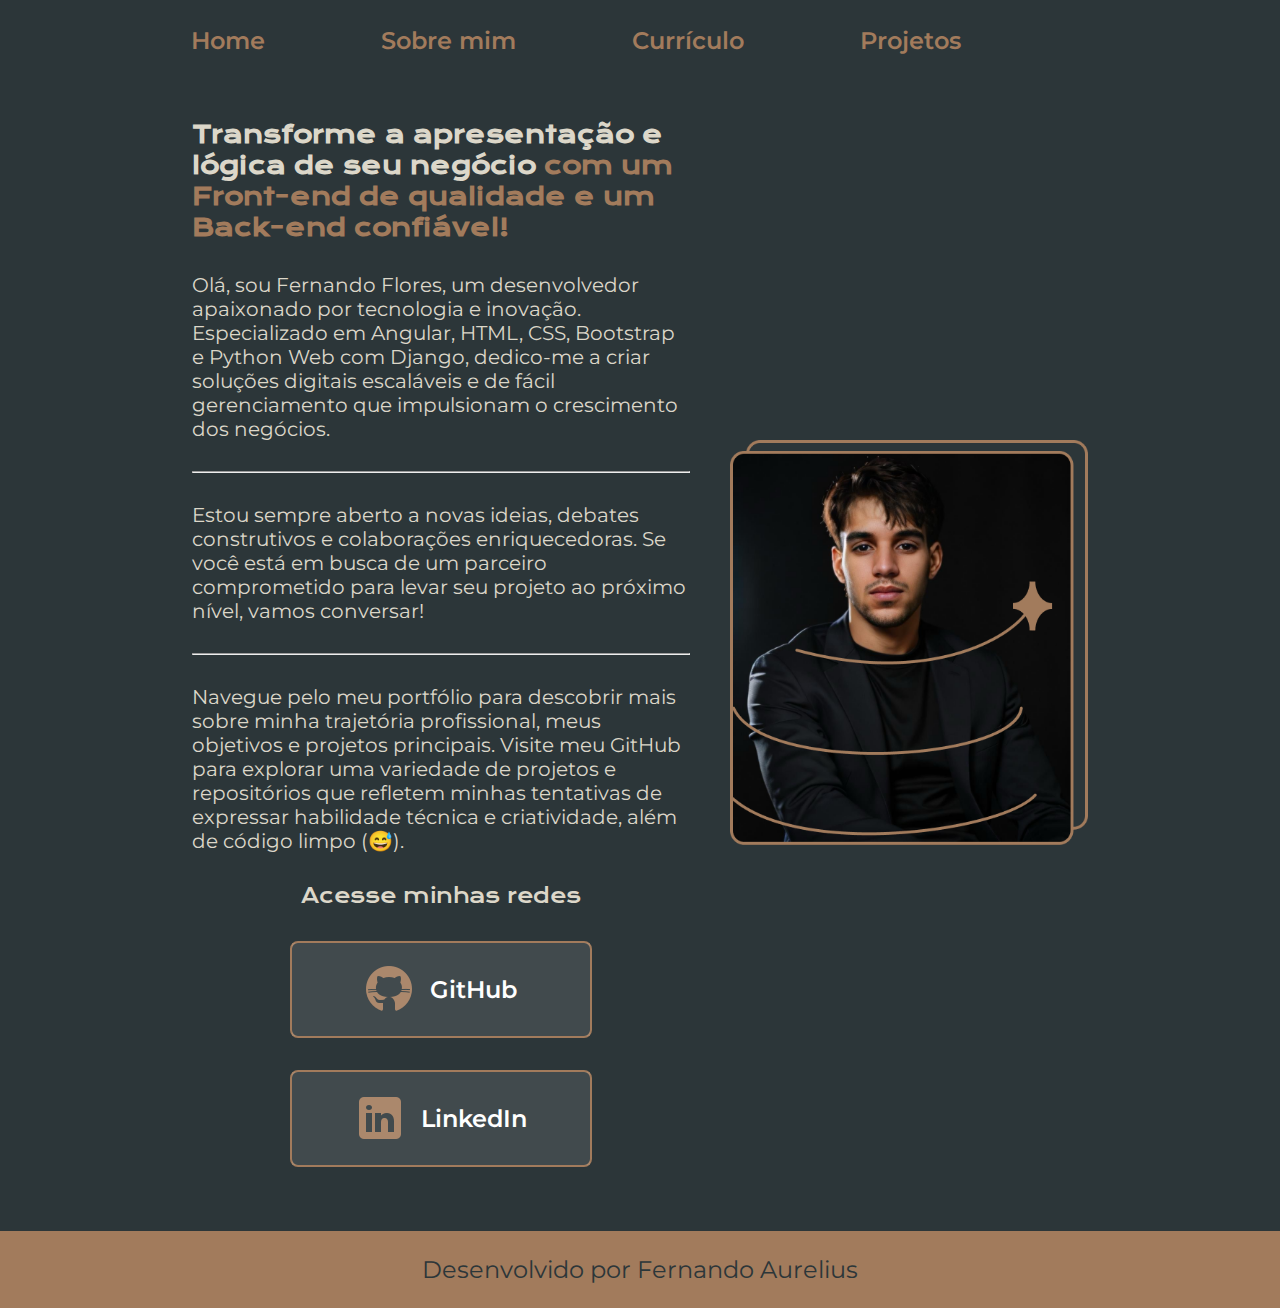
<file: index.html>
<!DOCTYPE html>
<html lang="pt-br">

<head>
    <meta charset="UTF-8">
    <!-- Meta-tag pra ajustar a visualização em dispositivos diferentes -->
    <!-- Responsividade -->
    <meta name="viewport" content="width=device-width, initial-scale=1.0">
    <title>Dev. Flores</title>
    <link rel="stylesheet" href="./styles/style.css"> <!-- CSS: Cascading Style Sheets (Folhas de Estilo em Cascata) -->
    <link rel="shortcut icon" href="./assets/logo.png" type="image/x-icon">
</head>

<body>
    <header class="cabecalho">
        <nav class="cabecalho__menu cl-effect-1">
            <a class="cabecalho__menu__link" href="./index.html">Home</a>
            <a class="cabecalho__menu__link" href="./sobre-mim.html">Sobre mim</a>
            <a class="cabecalho__menu__link" href="./curriculo.html">Currículo</a>
            <a class="cabecalho__menu__link" href="./projetos.html">Projetos</a>
        </nav>
    </header>
    <main class="principal">
        <section class="principal__conteudo">
            <h1 class="principal__conteudo__titulo"> Transforme a apresentação e lógica de seu negócio <strong
                    class="principal__conteudo__titulo-destaque">com um Front-end de qualidade e um Back-end
                    confiável!</strong>
            </h1>
            <p class="principal__conteudo__texto">
                Olá, sou Fernando Flores, um desenvolvedor apaixonado por tecnologia e inovação. Especializado em
                Angular, HTML, CSS, Bootstrap e Python Web com Django, dedico-me a criar soluções digitais escaláveis e
                de fácil gerenciamento que impulsionam o crescimento dos negócios.
            </p>
            <hr>
            <p class="principal__conteudo__texto">
                Estou sempre aberto a novas ideias,
                debates construtivos e colaborações enriquecedoras. Se você está em busca de um parceiro comprometido
                para levar seu projeto ao próximo nível, vamos conversar!
            </p>
            <hr>
            <p class="principal__conteudo__texto">
                Navegue pelo meu portfólio para descobrir mais sobre minha trajetória profissional, meus objetivos e
                projetos principais. Visite meu GitHub para explorar uma variedade de projetos e
                repositórios que refletem minhas tentativas de expressar habilidade técnica e criatividade, além de código limpo (😅). 
            </p>
            <div class="principal__conteudo__botoes">
                <h2 class="principal__conteudo__botoes__subtitulo">Acesse minhas redes</h2>
                <a class="principal__conteudo__botoes__botao btn-three" href="https://github.com/FernandoAurelius">
                    <img src="./assets/github.png" alt="Ícone do GitHub">
                    GitHub
                </a>
                <a class="principal__conteudo__botoes__botao btn-three" href="https://linkedin.com/in/devflores">
                    <img src="./assets/linkedin.png" alt="Ícone do LinkedIn">
                    LinkedIn
                </a>
            </div>
        </section>
        <img class="principal__imagem" src="./assets/foto-home.jpg" alt="Foto profissional de Fernando Flores">
    </main>
    <footer class="rodape">
        <p>Desenvolvido por Fernando Aurelius</p>
    </footer>
</body>

</html>
</file>
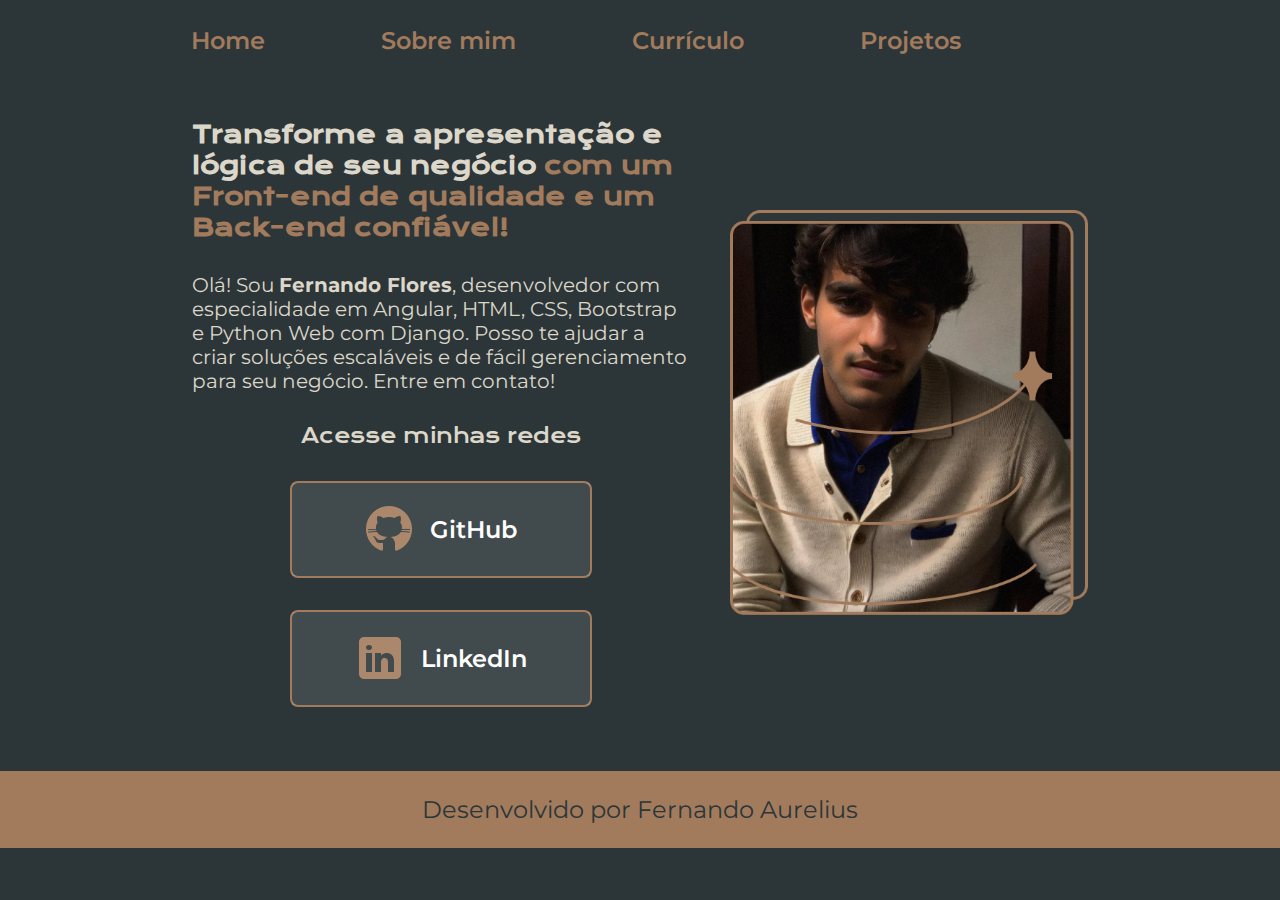
<file: html/index.html>
<!DOCTYPE html>
<html lang="pt-br">

<head>
    <meta charset="UTF-8">
    <!-- Meta-tag pra ajustar a visualização em dispositivos diferentes -->
    <!-- Responsividade -->
    <meta name="viewport" content="width=device-width, initial-scale=1.0">
    <title>Dev. Flores</title>
    <link rel="stylesheet" href="/styles/style.css"> <!-- CSS: Cascading Style Sheets (Folhas de Estilo em Cascata) -->
    <link rel="shortcut icon" href="/assets/logo.png" type="image/x-icon">
</head>

<body>
    <header class="cabecalho">
        <nav class="cabecalho__menu cl-effect-1">
            <a class="cabecalho__menu__link" href="./index.html">Home</a>
            <a class="cabecalho__menu__link" href="./sobre-mim.html">Sobre mim</a>
            <a class="cabecalho__menu__link" href="./curriculo.html">Currículo</a>
            <a class="cabecalho__menu__link" href="./projetos.html">Projetos</a>
        </nav>
    </header>
    <main class="principal">
        <section class="principal__conteudo">
            <h1 class="principal__conteudo__titulo"> Transforme a apresentação e lógica de seu negócio <strong
                    class="principal__conteudo__titulo-destaque">com um Front-end de qualidade e um Back-end confiável!</strong> </h1>
            <p class="principal__conteudo__texto">
                Olá! Sou <strong>Fernando Flores</strong>, desenvolvedor com especialidade em Angular, HTML,
                CSS, Bootstrap e Python Web com
                Django. Posso te ajudar a criar soluções escaláveis e de fácil gerenciamento para seu negócio. Entre em
                contato!
            </p>
            <div class="principal__conteudo__botoes">
                <h2 class="principal__conteudo__botoes__subtitulo">Acesse minhas redes</h2>
                <a class="principal__conteudo__botoes__botao btn-three" href="https://github.com/FernandoAurelius">
                    <img src="/assets/github.png" alt="Ícone do GitHub">
                    GitHub
                </a>
                <a class="principal__conteudo__botoes__botao btn-three" href="https://linkedin.com/in/devflores">
                    <img src="/assets/linkedin.png" alt="Ícone do LinkedIn">
                    LinkedIn
                </a>
            </div>
        </section>
        <img class="principal__imagem" src="/assets/foto-portfolio.png" alt="Foto profissional de Fernando Flores">
    </main>
    <footer class="rodape">
        <p>Desenvolvido por Fernando Aurelius</p>
    </footer>
</body>

</html>
</file>
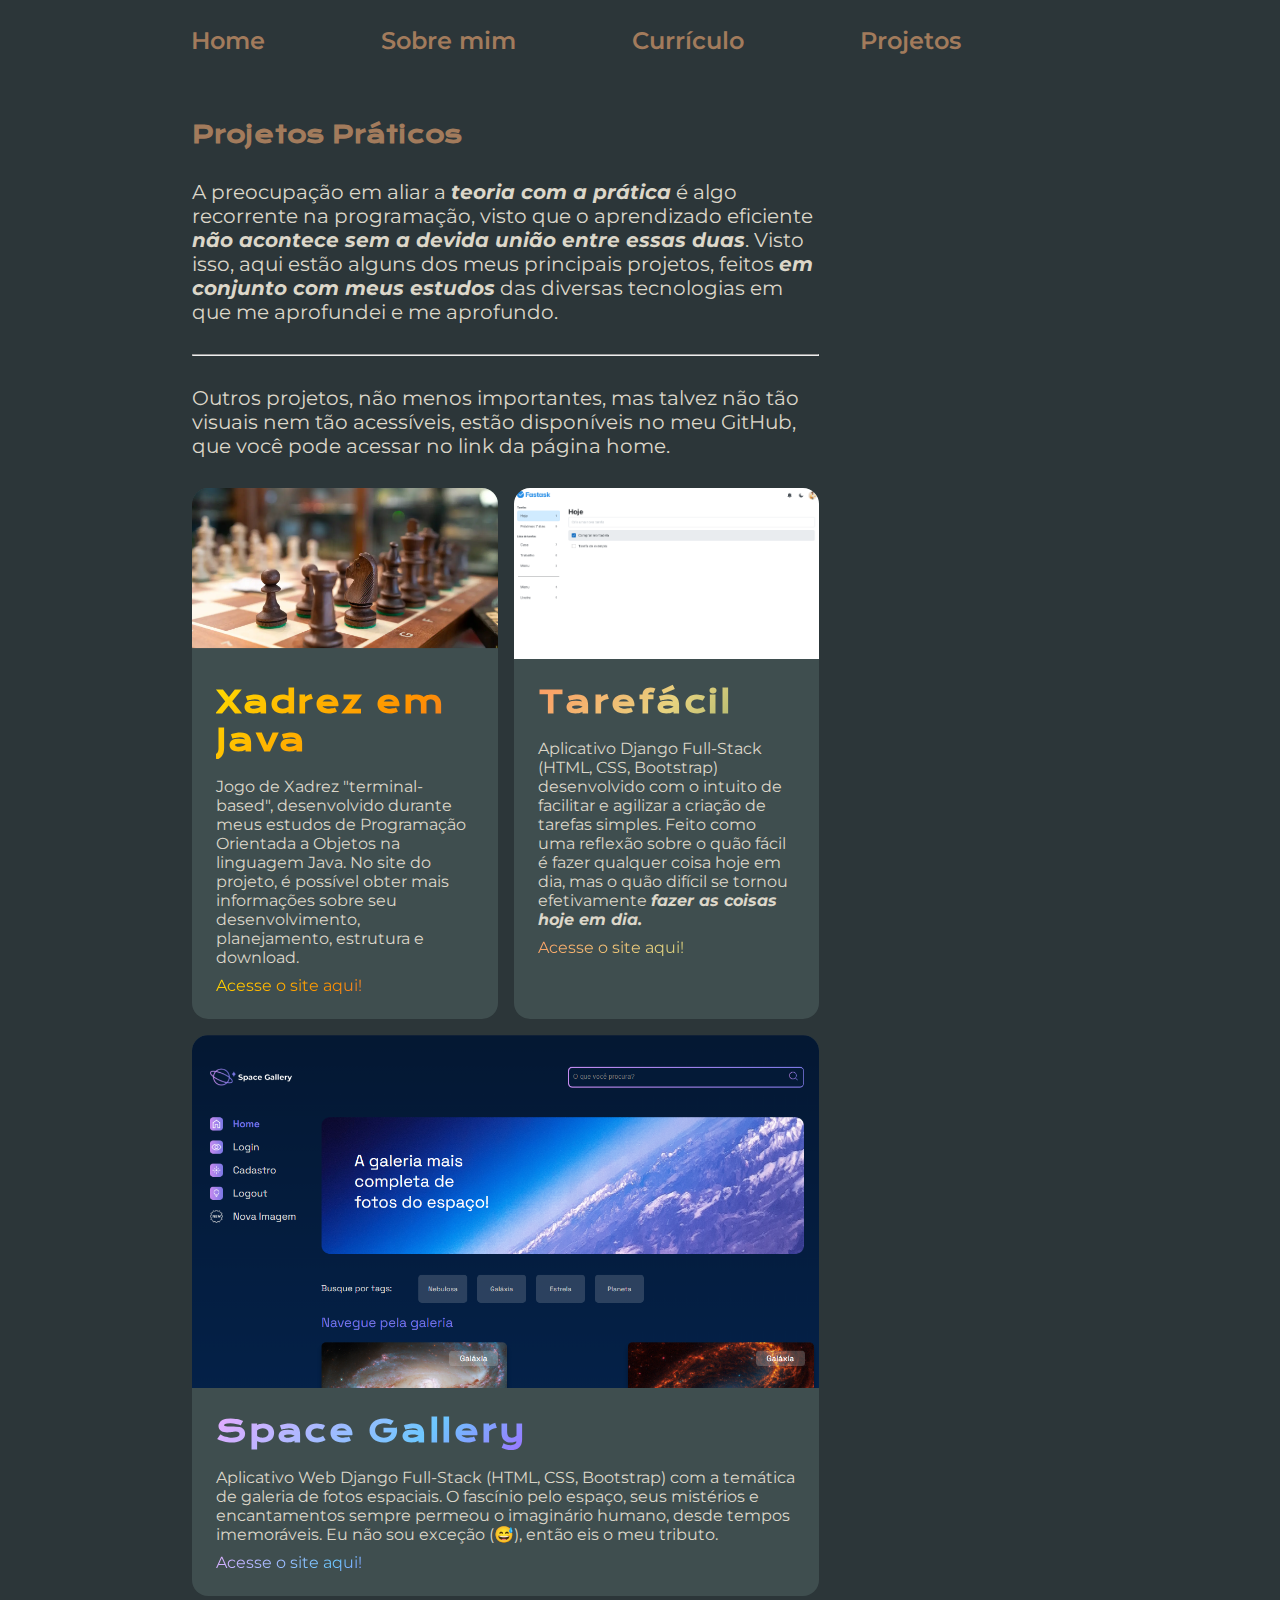
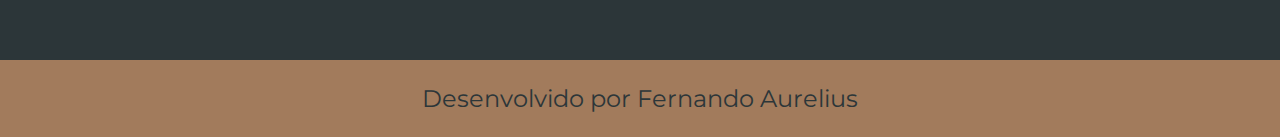
<file: projetos.html>
<!DOCTYPE html>
<html lang="pt-br">

<head>
    <meta charset="UTF-8">
    <!-- Meta-tag pra ajustar a visualização em dispositivos diferentes -->
    <!-- Responsividade -->
    <meta name="viewport" content="width=device-width, initial-scale=1.0">
    <title>Dev. Flores</title>
    <link rel="stylesheet" href="./styles/style.css"> <!-- CSS: Cascading Style Sheets (Folhas de Estilo em Cascata) -->
    <link rel="shortcut icon" href="./assets/logo.png" type="image/x-icon">
</head>

<body>
    <header class="cabecalho">
        <nav class="cabecalho__menu cl-effect-1">
            <a class="cabecalho__menu__link" href="./index.html">Home</a>
            <a class="cabecalho__menu__link" href="./sobre-mim.html">Sobre mim</a>
            <a class="cabecalho__menu__link" href="./curriculo.html">Currículo</a>
            <a class="cabecalho__menu__link" href="./projetos.html">Projetos</a>
        </nav>
    </header>
    <main class="principal">
        <section class="principal__conteudo">
            <h1 class="principal__conteudo__titulo"><strong class="principal__conteudo__titulo-destaque">Projetos
                    Práticos</strong> </h1>
            <p class="principal__conteudo__texto">
                A preocupação em aliar a <b><i>teoria com a prática</i></b> é algo recorrente na programação, visto que
                o aprendizado eficiente <b><i>não acontece
                        sem a devida união entre essas duas</i></b>. Visto isso, aqui estão alguns dos meus principais
                projetos, feitos
                <b><i>em conjunto com meus
                        estudos</i></b> das diversas tecnologias em que me aprofundei e me aprofundo.
            </p>
            <hr>
            <p class="principal__conteudo__texto">
                Outros projetos, não menos importantes, mas talvez não tão
                visuais nem tão acessíveis, estão disponíveis no meu GitHub, que você pode acessar no link da página
                home.
            </p>
            <section class="articles">
                <article>
                    <div class="article-wrapper">
                        <figure>
                            <img src="./assets/xadrezemjava.webp" alt="..." />
                        </figure>
                        <div class="article-body">
                            <h2 class="gradient-text-xadrez">Xadrez em Java</h2>
                            <p>
                                Jogo de Xadrez "terminal-based", desenvolvido durante meus estudos de Programação
                                Orientada a Objetos
                                na linguagem Java. No site do projeto, é possível obter mais informações sobre seu
                                desenvolvimento, planejamento,
                                estrutura e download.
                            </p>
                            <a href="http://xadrezemjava.com" class="read-more gradient-text-xadrez"
                                style="font-size: 1rem;">
                                Acesse o site <span class="sr-only">aqui!</span>
                                <svg xmlns="http://www.w3.org/2000/svg" class="icon" viewBox="0 0 20 20"
                                    fill="currentColor">
                                    <path fill-rule="evenodd"
                                        d="M12.293 5.293a1 1 0 011.414 0l4 4a1 1 0 010 1.414l-4 4a1 1 0 01-1.414-1.414L14.586 11H3a1 1 0 110-2h11.586l-2.293-2.293a1 1 0 010-1.414z"
                                        clip-rule="evenodd" />
                                </svg>
                            </a>
                        </div>
                    </div>
                </article>
                <article>
                    <div class="article-wrapper">
                        <figure>
                            <img src="./assets/tarefacil.png" alt="..." />
                        </figure>
                        <div class="article-body">
                            <h2 class="gradient-text-tarefacil">Tarefácil</h2>
                            <p>
                                Aplicativo Django Full-Stack (HTML, CSS, Bootstrap) desenvolvido com o intuito de
                                facilitar e agilizar a criação de tarefas simples. Feito como uma
                                reflexão sobre o quão fácil é fazer qualquer coisa hoje em dia, mas o quão difícil se
                                tornou efetivamente <b><i>
                                        fazer as coisas hoje em dia.
                                    </i></b>
                            </p>
                            <a href="https://tarefacil.fly.dev" class="read-more gradient-text-tarefacil"
                                style="font-size: 1rem;">
                                Acesse o site <span class="sr-only">aqui!</span>
                                <svg xmlns="http://www.w3.org/2000/svg" class="icon" viewBox="0 0 20 20"
                                    fill="currentColor">
                                    <path fill-rule="evenodd"
                                        d="M12.293 5.293a1 1 0 011.414 0l4 4a1 1 0 010 1.414l-4 4a1 1 0 01-1.414-1.414L14.586 11H3a1 1 0 110-2h11.586l-2.293-2.293a1 1 0 010-1.414z"
                                        clip-rule="evenodd" />
                                </svg>
                            </a>
                        </div>
                    </div>
                </article>
                <article>
                    <div class="article-wrapper">
                        <figure>
                            <img src="./assets/space-gallery.png" alt="..." />
                        </figure>
                        <div class="article-body">
                            <h2 class="gradient-text-space-gallery">Space Gallery</h2>
                            <p>
                                Aplicativo Web Django Full-Stack (HTML, CSS, Bootstrap) com a temática de galeria de
                                fotos espaciais. O fascínio pelo espaço,
                                seus mistérios e encantamentos sempre permeou o imaginário humano, desde tempos
                                imemoráveis. Eu não sou exceção (😅), então eis o meu tributo.
                            </p>
                            <a href="https://space-gallery.fly.dev" class="read-more gradient-text-space-gallery"
                                style="font-size: 1rem;">
                                Acesse o site <span class="sr-only">aqui!</span>
                                <svg xmlns="http://www.w3.org/2000/svg" class="icon" viewBox="0 0 20 20"
                                    fill="currentColor">
                                    <path fill-rule="evenodd"
                                        d="M12.293 5.293a1 1 0 011.414 0l4 4a1 1 0 010 1.414l-4 4a1 1 0 01-1.414-1.414L14.586 11H3a1 1 0 110-2h11.586l-2.293-2.293a1 1 0 010-1.414z"
                                        clip-rule="evenodd" />
                                </svg>
                            </a>
                        </div>
                    </div>
                </article>
            </section>
        </section>
    </main>
    <footer class="rodape">
        <p>Desenvolvido por Fernando Aurelius</p>
    </footer>
</body>

</html>
</file>
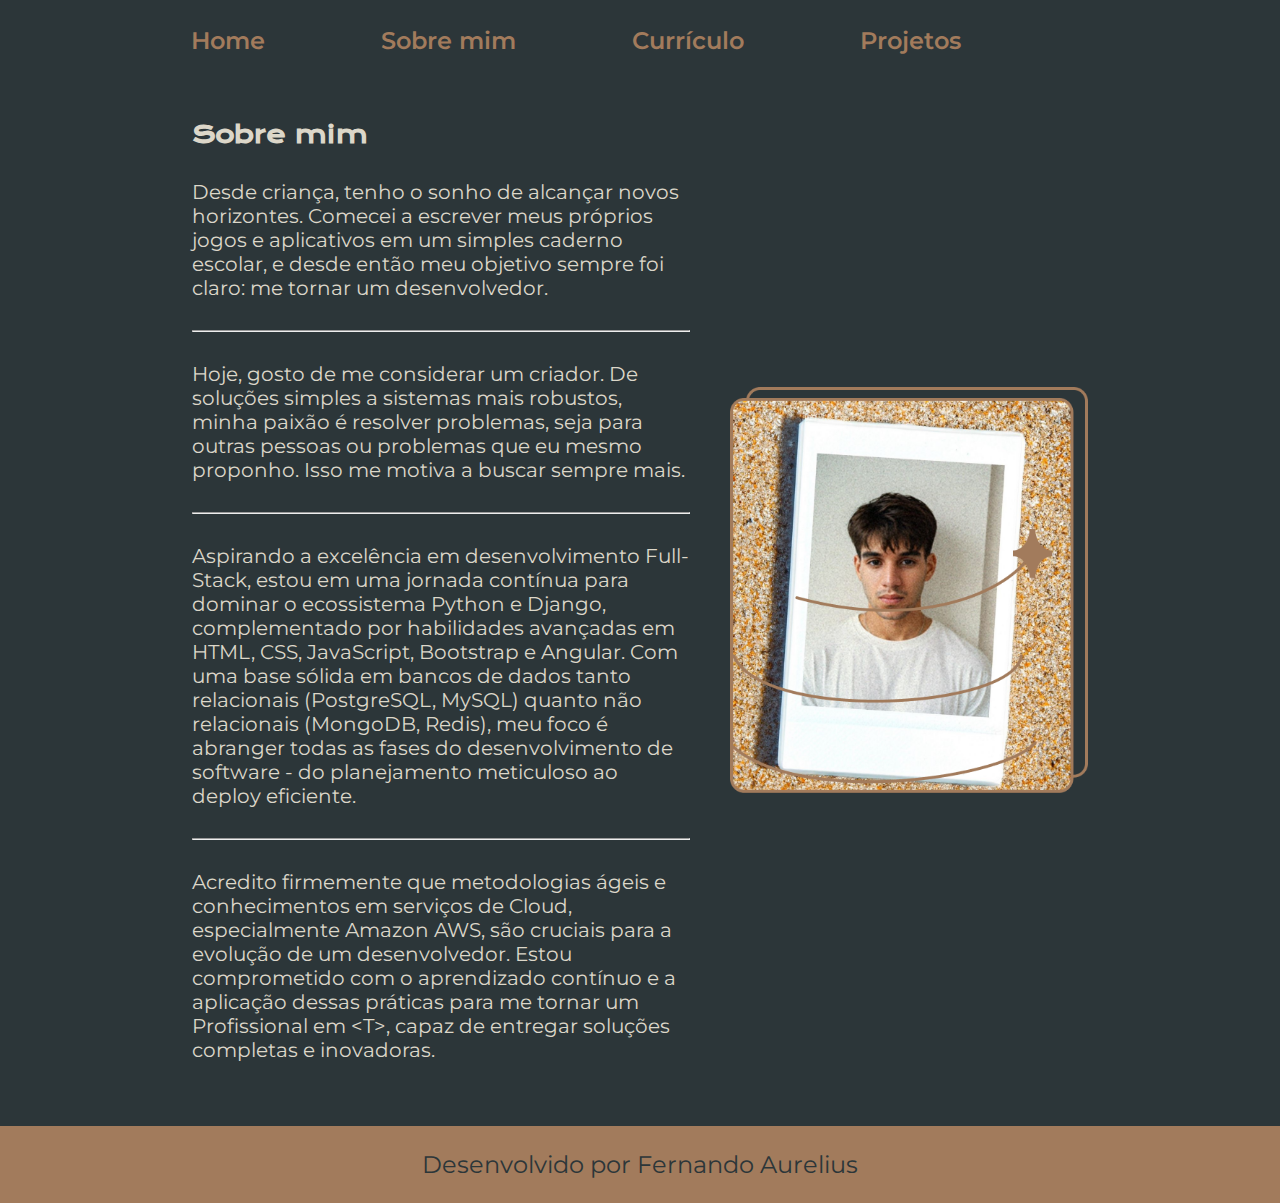
<file: sobre-mim.html>
<!DOCTYPE html>
<html lang="pt-br">

<head>
    <meta charset="UTF-8">
    <meta name="viewport" content="width=device-width, initial-scale=1.0">
    <link rel="stylesheet" href="./styles/style.css">
    <title>Sobre mim</title>
    <link rel="shortcut icon" href="./assets/logo.png" type="image/x-icon">
</head>

<body>
    <header class="cabecalho">
        <nav class="cabecalho__menu cl-effect-1">
            <a class="cabecalho__menu__link" href="./index.html">Home</a>
            <a class="cabecalho__menu__link" href="./sobre-mim.html">Sobre mim</a>
            <a class="cabecalho__menu__link" href="./curriculo.html">Currículo</a>
            <a class="cabecalho__menu__link" href="./projetos.html">Projetos</a>
        </nav>
    </header>
    <main class="principal">
        <section class="principal__conteudo">
            <h1 class="principal__conteudo__titulo">Sobre mim</h1>
            <p class="principal__conteudo__texto">
                Desde criança, tenho o sonho de alcançar novos horizontes. Comecei a escrever meus próprios jogos e
                aplicativos em um simples caderno escolar, e desde então meu objetivo sempre foi claro: me tornar um
                desenvolvedor.
            </p>
            <hr>
            <p class="principal__conteudo__texto">
                Hoje, gosto de me considerar um criador. De soluções simples a sistemas mais robustos, minha paixão é
                resolver problemas, seja para outras pessoas ou problemas que eu mesmo proponho. Isso me motiva a buscar
                sempre mais.
            </p>
            <hr>
            <p class="principal__conteudo__texto">
                Aspirando a excelência em desenvolvimento Full-Stack, estou em uma jornada contínua para dominar o
                ecossistema Python e Django, complementado por habilidades avançadas em HTML, CSS, JavaScript, Bootstrap
                e Angular. Com uma base sólida em bancos de dados tanto relacionais (PostgreSQL, MySQL) quanto não
                relacionais (MongoDB, Redis), meu foco é abranger todas as fases do desenvolvimento de software - do
                planejamento meticuloso ao deploy eficiente.
            </p>
            <hr>
            <p class="principal__conteudo__texto">
                Acredito firmemente que metodologias ágeis e conhecimentos em serviços de Cloud, especialmente Amazon
                AWS, são cruciais para a evolução de um desenvolvedor. Estou comprometido com o aprendizado contínuo e a
                aplicação dessas práticas para me tornar um Profissional em &lt;T&gt;, capaz de entregar soluções completas e
                inovadoras.
            </p>
        </section>
        <img class="principal__imagem" src="./assets/foto-sobre-mim.jpg" alt="Foto profissional de Fernando Flores">
    </main>
    <footer class="rodape">
        <p>Desenvolvido por Fernando Aurelius</p>
    </footer>
</body>

</html>
</file>
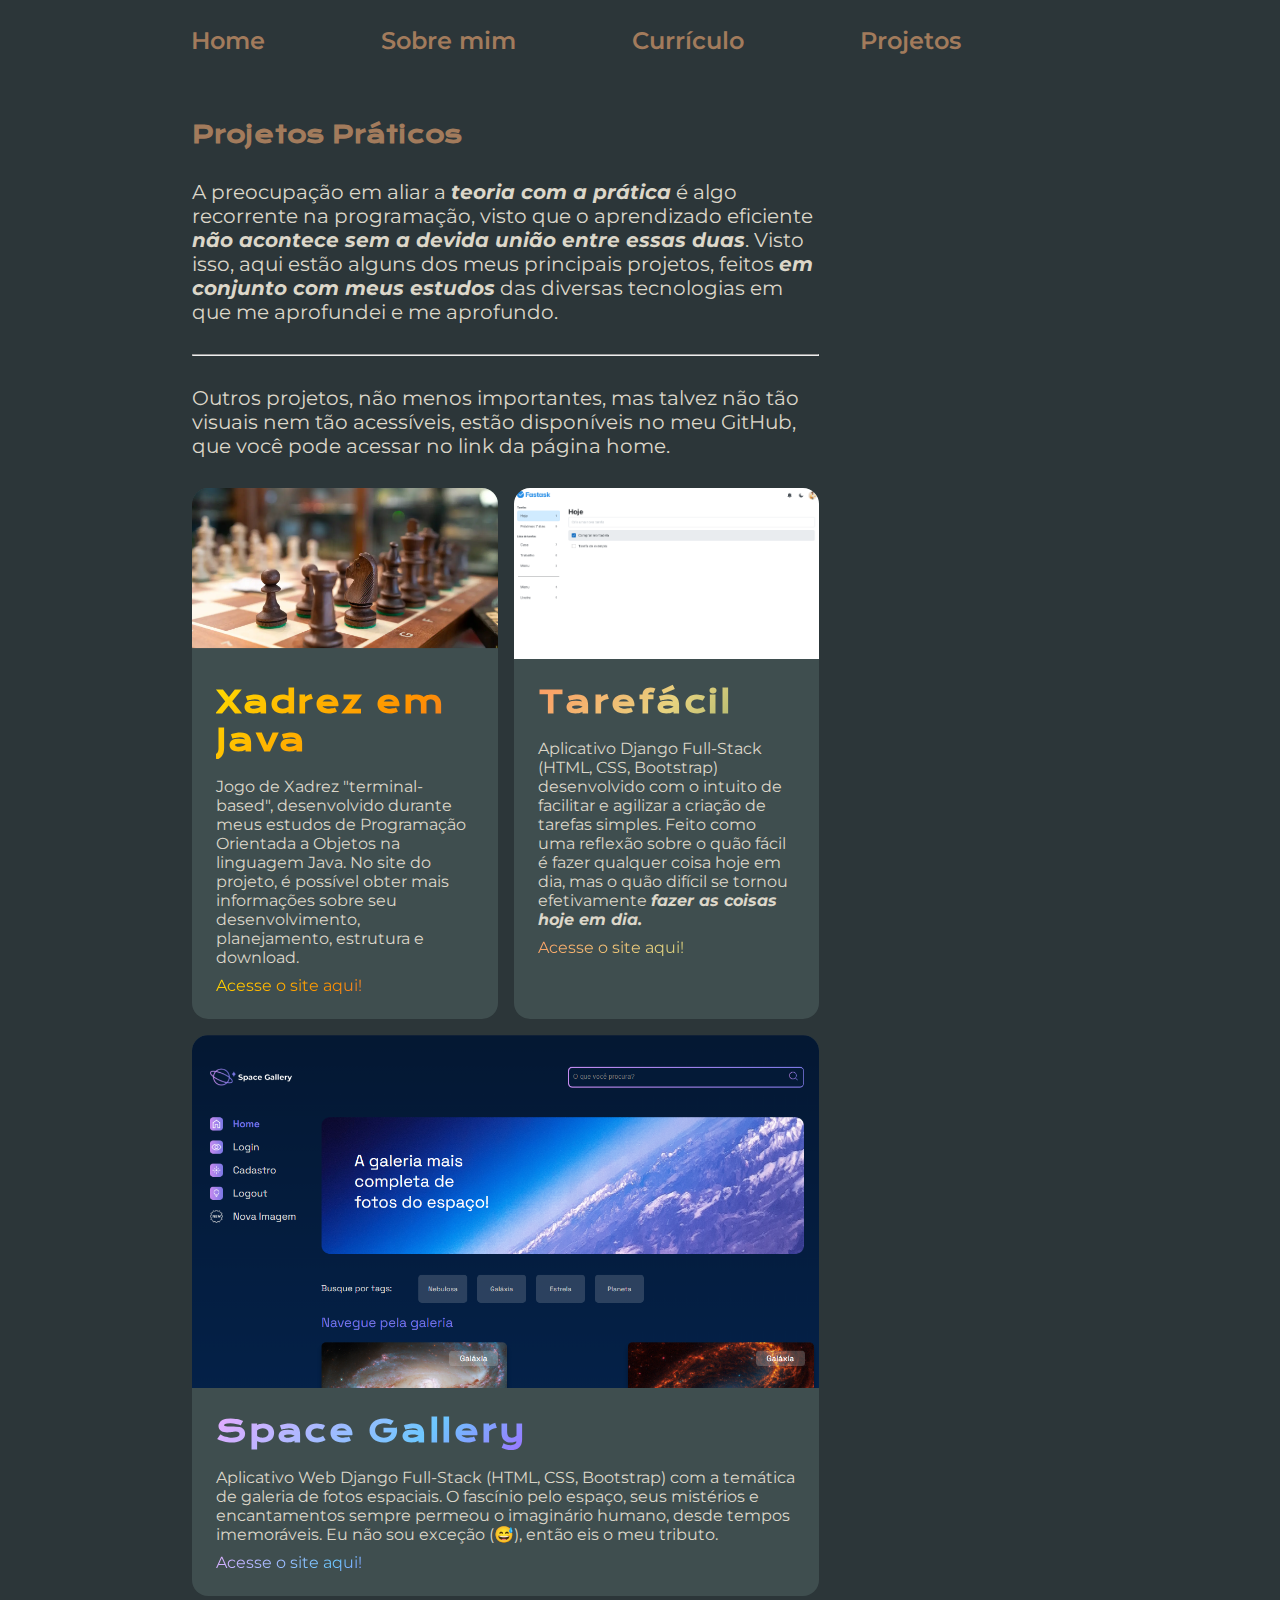
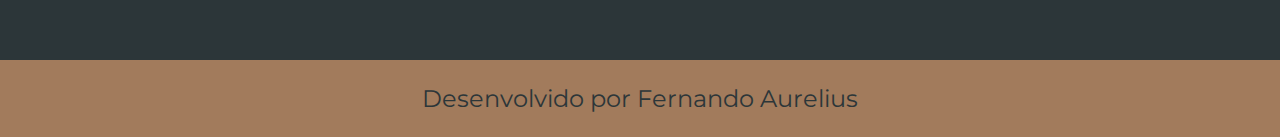
<file: html/projetos.html>
<!DOCTYPE html>
<html lang="pt-br">

<head>
    <meta charset="UTF-8">
    <!-- Meta-tag pra ajustar a visualização em dispositivos diferentes -->
    <!-- Responsividade -->
    <meta name="viewport" content="width=device-width, initial-scale=1.0">
    <title>Dev. Flores</title>
    <link rel="stylesheet" href="/styles/style.css"> <!-- CSS: Cascading Style Sheets (Folhas de Estilo em Cascata) -->
    <link rel="shortcut icon" href="/assets/logo.png" type="image/x-icon">
</head>

<body>
    <header class="cabecalho">
        <nav class="cabecalho__menu cl-effect-1">
            <a class="cabecalho__menu__link" href="./index.html">Home</a>
            <a class="cabecalho__menu__link" href="./sobre-mim.html">Sobre mim</a>
            <a class="cabecalho__menu__link" href="./curriculo.html">Currículo</a>
            <a class="cabecalho__menu__link" href="./projetos.html">Projetos</a>
        </nav>
    </header>
    <main class="principal">
        <section class="principal__conteudo">
            <h1 class="principal__conteudo__titulo"><strong class="principal__conteudo__titulo-destaque">Projetos
                    Práticos</strong> </h1>
            <p class="principal__conteudo__texto">
                A preocupação em aliar a <b><i>teoria com a prática</i></b> é algo recorrente na programação, visto que
                o aprendizado eficiente <b><i>não acontece
                        sem a devida união entre essas duas</i></b>. Visto isso, aqui estão alguns dos meus principais
                projetos, feitos
                <b><i>em conjunto com meus
                        estudos</i></b> das diversas tecnologias em que me aprofundei e me aprofundo.
            </p>
            <hr>
            <p class="principal__conteudo__texto">
                Outros projetos, não menos importantes, mas talvez não tão
                visuais nem tão acessíveis, estão disponíveis no meu GitHub, que você pode acessar no link da página
                home.
            </p>
            <section class="articles">
                <article>
                    <div class="article-wrapper">
                        <figure>
                            <img src="/assets/xadrezemjava.webp" alt="..." />
                        </figure>
                        <div class="article-body">
                            <h2 class="gradient-text-xadrez">Xadrez em Java</h2>
                            <p>
                                Jogo de Xadrez "terminal-based", desenvolvido durante meus estudos de Programação
                                Orientada a Objetos
                                na linguagem Java. No site do projeto, é possível obter mais informações sobre seu
                                desenvolvimento, planejamento,
                                estrutura e download.
                            </p>
                            <a href="http://xadrezemjava.com" class="read-more gradient-text-xadrez"
                                style="font-size: 1rem;">
                                Acesse o site <span class="sr-only">aqui!</span>
                                <svg xmlns="http://www.w3.org/2000/svg" class="icon" viewBox="0 0 20 20"
                                    fill="currentColor">
                                    <path fill-rule="evenodd"
                                        d="M12.293 5.293a1 1 0 011.414 0l4 4a1 1 0 010 1.414l-4 4a1 1 0 01-1.414-1.414L14.586 11H3a1 1 0 110-2h11.586l-2.293-2.293a1 1 0 010-1.414z"
                                        clip-rule="evenodd" />
                                </svg>
                            </a>
                        </div>
                    </div>
                </article>
                <article>
                    <div class="article-wrapper">
                        <figure>
                            <img src="/assets/tarefacil.png" alt="..." />
                        </figure>
                        <div class="article-body">
                            <h2 class="gradient-text-tarefacil">Tarefácil</h2>
                            <p>
                                Aplicativo Django Full-Stack (HTML, CSS, Bootstrap) desenvolvido com o intuito de
                                facilitar e agilizar a criação de tarefas simples. Feito como uma
                                reflexão sobre o quão fácil é fazer qualquer coisa hoje em dia, mas o quão difícil se
                                tornou efetivamente <b><i>
                                        fazer as coisas hoje em dia.
                                    </i></b>
                            </p>
                            <a href="https://tarefacil.fly.dev" class="read-more gradient-text-tarefacil"
                                style="font-size: 1rem;">
                                Acesse o site <span class="sr-only">aqui!</span>
                                <svg xmlns="http://www.w3.org/2000/svg" class="icon" viewBox="0 0 20 20"
                                    fill="currentColor">
                                    <path fill-rule="evenodd"
                                        d="M12.293 5.293a1 1 0 011.414 0l4 4a1 1 0 010 1.414l-4 4a1 1 0 01-1.414-1.414L14.586 11H3a1 1 0 110-2h11.586l-2.293-2.293a1 1 0 010-1.414z"
                                        clip-rule="evenodd" />
                                </svg>
                            </a>
                        </div>
                    </div>
                </article>
                <article>
                    <div class="article-wrapper">
                        <figure>
                            <img src="/assets/space-gallery.png" alt="..." />
                        </figure>
                        <div class="article-body">
                            <h2 class="gradient-text-space-gallery">Space Gallery</h2>
                            <p>
                                Aplicativo Web Django Full-Stack (HTML, CSS, Bootstrap) com a temática de galeria de
                                fotos espaciais. O fascínio pelo espaço,
                                seus mistérios e encantamentos sempre permeou o imaginário humano, desde tempos
                                imemoráveis. Eu não sou exceção (😅), então eis o meu tributo.
                            </p>
                            <a href="https://space-gallery.fly.dev" class="read-more gradient-text-space-gallery"
                                style="font-size: 1rem;">
                                Acesse o site <span class="sr-only">aqui!</span>
                                <svg xmlns="http://www.w3.org/2000/svg" class="icon" viewBox="0 0 20 20"
                                    fill="currentColor">
                                    <path fill-rule="evenodd"
                                        d="M12.293 5.293a1 1 0 011.414 0l4 4a1 1 0 010 1.414l-4 4a1 1 0 01-1.414-1.414L14.586 11H3a1 1 0 110-2h11.586l-2.293-2.293a1 1 0 010-1.414z"
                                        clip-rule="evenodd" />
                                </svg>
                            </a>
                        </div>
                    </div>
                </article>
            </section>
        </section>
    </main>
    <footer class="rodape">
        <p>Desenvolvido por Fernando Aurelius</p>
    </footer>
</body>

</html>
</file>
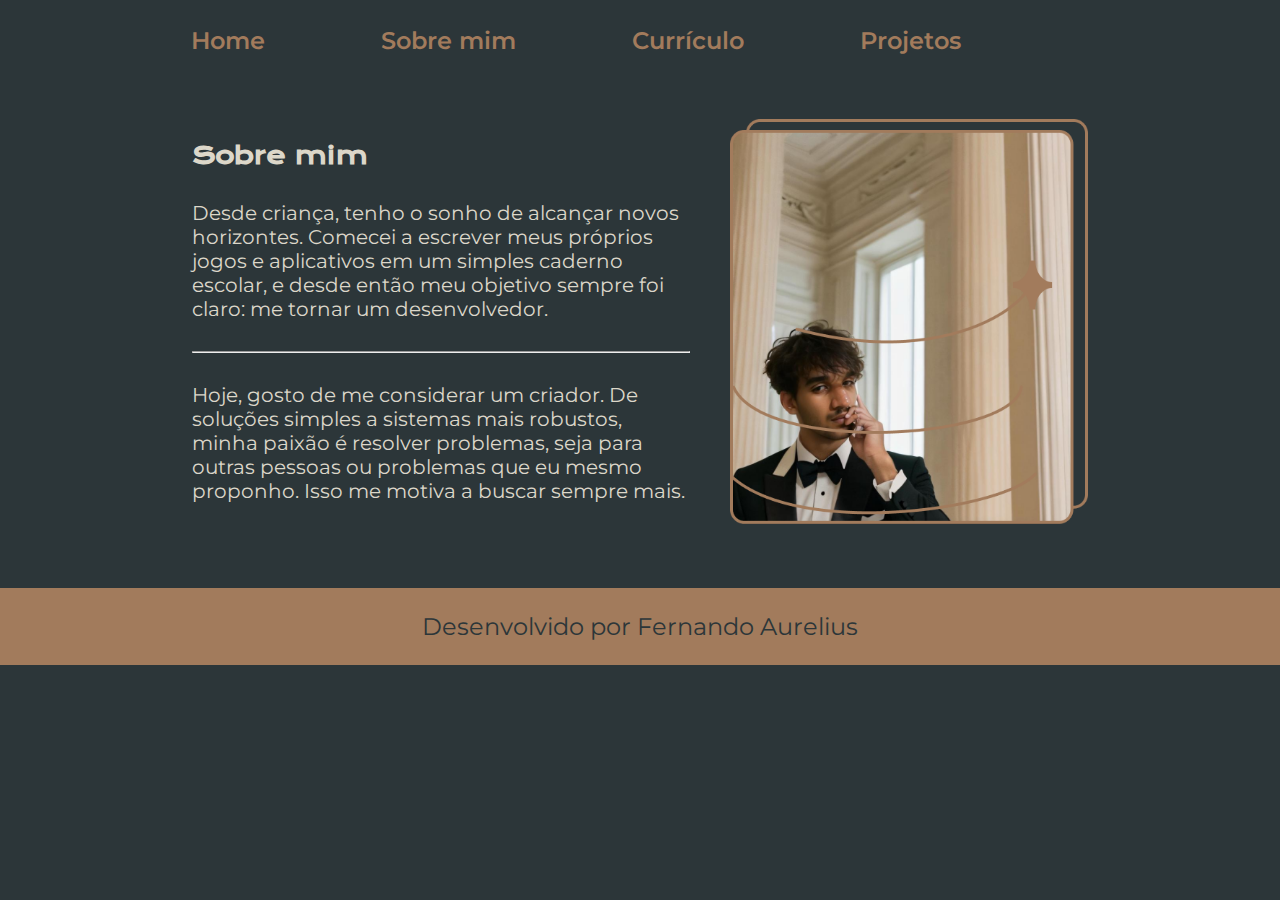
<file: html/sobre-mim.html>
<!DOCTYPE html>
<html lang="pt-br">

<head>
    <meta charset="UTF-8">
    <meta name="viewport" content="width=device-width, initial-scale=1.0">
    <link rel="stylesheet" href="/styles/style.css">
    <title>Sobre mim</title>
    <link rel="shortcut icon" href="/assets/logo.png" type="image/x-icon">
</head>

<body>
    <header class="cabecalho">
        <nav class="cabecalho__menu cl-effect-1">
            <a class="cabecalho__menu__link" href="./index.html">Home</a>
            <a class="cabecalho__menu__link" href="./sobre-mim.html">Sobre mim</a>
            <a class="cabecalho__menu__link" href="./curriculo.html">Currículo</a>
            <a class="cabecalho__menu__link" href="./projetos.html">Projetos</a>
        </nav>
    </header>
    <main class="principal">
        <section class="principal__conteudo">
            <h1 class="principal__conteudo__titulo">Sobre mim</h1>
            <p class="principal__conteudo__texto">
                Desde criança, tenho o sonho de alcançar novos horizontes. Comecei a escrever meus próprios jogos e
                aplicativos em um simples caderno escolar, e desde então meu objetivo sempre foi claro: me tornar um
                desenvolvedor.
            </p>
            <hr>
            <p class="principal__conteudo__texto">
                Hoje, gosto de me considerar um criador. De soluções simples a sistemas mais robustos, minha paixão é
                resolver problemas, seja para outras pessoas ou problemas que eu mesmo proponho. Isso me motiva a buscar
                sempre mais.
            </p>
        </section>
        <img class="principal__imagem" src="/assets/sobre-mim_image.png" alt="Foto profissional de Fernando Flores">
    </main>
    <footer class="rodape">
        <p>Desenvolvido por Fernando Aurelius</p>
    </footer>
</body>

</html>
</file>
<file: styles/style.css>
@import url('https://fonts.googleapis.com/css2?family=Krona+One&family=Montserrat:wght@400;600&display=swap');

:root {
    --cor-primaria: #2C3639;
    --cor-secundaria: #DCD7C9;
    --cor-terciaria: #A27B5C;
    --cor-hover: #3F4E4F;

    --fonte-primaria: 'Krona One', sans-serif;
    --fonte-secundaria: 'Montserrat', sans-serif;
}

* {
    margin: 0;
    padding: 0;
}

body {
    box-sizing: border-box;
    background-color: var(--cor-primaria);
    color: var(--cor-secundaria);
}

.cabecalho {
    padding: 2% 0% 0% 15%;
}

.cabecalho__menu {
    display: flex;
    gap: 80px;
}

.cabecalho__menu__link {
    font-family: var(--fonte-secundaria);
    font-size: 1.5rem;
    font-weight: 600;
    color: var(--cor-terciaria);
    text-decoration: none;
}

.cl-effect-1 a::before,
.cl-effect-1 a::after {
    display: inline-block;
    opacity: 0;
    -webkit-transition: -webkit-transform 0.3s, opacity 0.2s;
    -moz-transition: -moz-transform 0.3s, opacity 0.2s;
    transition: transform 0.3s, opacity 0.2s;
}

.cl-effect-1 a::before {
    margin-right: 10px;
    content: '[';
    -webkit-transform: translateX(20px);
    -moz-transform: translateX(20px);
    transform: translateX(20px);
}

.cl-effect-1 a::after {
    margin-left: 10px;
    content: ']';
    -webkit-transform: translateX(-20px);
    -moz-transform: translateX(-20px);
    transform: translateX(-20px);
}

.cl-effect-1 a:hover::before,
.cl-effect-1 a:hover::after,
.cl-effect-1 a:focus::before,
.cl-effect-1 a:focus::after {
    opacity: 1;
    -webkit-transform: translateX(0px);
    -moz-transform: translateX(0px);
    transform: translateX(0px);
}

/* Telas de dispositivos móveis pequenos (ex: smartphones) */
@media (max-width: 480px) {
    .cabecalho {
        padding: 2% 0% 0% 5%;
    }

    .cabecalho__menu {
        flex-direction: column;
        gap: 20px;
    }

    .cabecalho__menu__link {
        font-size: 1.2rem;
    }
}

/* Telas de dispositivos móveis médios (ex: tablets) */
@media (min-width: 481px) and (max-width: 768px) {
    .cabecalho {
        padding: 2% 0% 0% 10%;
    }

    .cabecalho__menu {
        gap: 40px;
    }

    .cabecalho__menu__link {
        font-size: 1.3rem;
    }
}

/* Telas de dispositivos móveis grandes (ex: tablets maiores, dispositivos híbridos) */
@media (min-width: 769px) and (max-width: 1024px) {
    .cabecalho {
        padding: 2% 0% 0% 12%;
    }

    .cabecalho__menu {
        gap: 60px;
    }

    .cabecalho__menu__link {
        font-size: 1.4rem;
    }
}

/* Telas maiores (ex: laptops, desktops) */
@media (min-width: 1025px) {
    .cabecalho {
        padding: 2% 0% 0% 13.5%;
    }

    .cabecalho__menu {
        gap: 80px;
    }

    .cabecalho__menu__link {
        font-size: 1.5rem;
    }
}

.principal {
    padding: 5% 25%;
    display: flex;
    align-items: center;
    justify-content: space-between;
    gap: 40px;
}

.principal__conteudo {
    width: 70%;
    display: flex;
    flex-direction: column;
    gap: 30px;
}

.principal__conteudo__titulo {
    font-size: 1.5rem;
    font-family: var(--fonte-primaria);
}

.principal__conteudo__titulo-destaque {
    color: var(--cor-terciaria);
}

.principal__conteudo__texto {
    font-size: 1rem;
    font-family: var(--fonte-secundaria);
}

/* Para dispositivos pequenos (telefones, 600px e abaixo) */
@media only screen and (max-width: 600px) {
    .principal {
        padding: 5% 10%;
        gap: 20px;
    }

    .principal__conteudo {
        width: 100%;
        gap: 20px;
    }

    .principal__conteudo__titulo,
    .principal__conteudo__texto {
        font-size: 1rem;
    }
}

/* Para dispositivos médios (tablets, 768px e acima) */
@media only screen and (min-width: 768px) {
    .principal {
        padding: 5% 15%;
        gap: 40px;
    }

    .principal__conteudo {
        width: 70%;
        gap: 30px;
    }

    .principal__conteudo__titulo {
        font-size: 1.5rem;
    }

    .principal__conteudo__texto {
        font-size: 1.25rem;
    }
}

@media only screen and (min-width: 992px) {
    /* As regras já definidas para .principal e .principal__conteudo são adequadas para desktops */
}

/* Para dispositivos muito grandes (grandes desktops, 1200px e acima) */
@media only screen and (min-width: 1290px) {
    .principal {
        padding: 5% 20%;
        gap: 60px;
    }

    .principal__conteudo {
        width: 60%;
        gap: 40px;
    }
}

.principal__conteudo__botoes {
    display: flex;
    flex-direction: column;
    justify-content: space-between;
    align-items: center;
    gap: 32px;
}

.principal__conteudo__botoes__subtitulo {
    font-family: var(--fonte-primaria);
    font-weight: 400;
    font-size: 1.25rem;
}

.principal__conteudo__botoes__botao {
    display: flex;
    justify-content: center;
    gap: 16px;
    border: 2px solid var(--cor-terciaria);
    width: 60%;
    text-align: center;
    border-radius: 8px;
    font-size: 1.5rem;
    font-weight: 600;
    padding: 21.5px 0;
    text-decoration: none;
    color: var(--cor-secundaria);
    font-family: var(--fonte-secundaria);
    align-items: center;
}

.principal__conteudo__botoes__botao:hover {
    background-color: var(--cor-hover);
    padding: 4%;
}

.btn-three {
    color: #FFF;
    transition: all 0.5s;
    position: relative;
    border-radius: 8px;
}

.btn-three::before {
    content: '';
    position: absolute;
    top: 0;
    left: 0;
    width: 100%;
    height: 100%;
    z-index: 1;
    background-color: rgba(255, 255, 255, 0.1);
    transition: all 0.3s;
}

.btn-three:hover::before {
    opacity: 0;
    transform: scale(0.5, 0.5);
    border-radius: 8px;
}

.btn-three::after {
    content: '';
    position: absolute;
    top: 0;
    left: 0;
    width: 100%;
    height: 100%;
    z-index: 1;
    opacity: 0;
    transition: all 0.3s;
    border: 1px solid rgba(255, 255, 255, 0.5);
    transform: scale(1.2, 1.2);
    border-radius: 8px;
}

.btn-three:hover::after {
    opacity: 1;
    transform: scale(1, 1);
}

.principal__imagem {
    width: 40%;
    height: 110%;
}

.rodape {
    color: var(--cor-primaria);
    background-color: var(--cor-terciaria);
    padding: 24px;
    text-align: center;
    font-family: var(--fonte-secundaria);
    font-size: 1.5rem;
    font-weight: 400;
    align-self: flex-end;
}

@media (max-width: 1200px) {
    .cabecalho {
        padding: 10%;
    }

    .cabecalho__menu {
        justify-content: center;
    }

    .principal {
        flex-direction: column-reverse;
        padding: 5%;
    }

    .principal__conteudo {
        width: auto;
    }
}

/* Estilos para telas menores que 768px (tablets) */
@media (max-width: 768px) {
    .principal__conteudo__botoes {
        gap: 24px;
    }

    .principal__conteudo__botoes__botao {
        width: 70%;
        padding: 16px 0;
        font-size: 1.2rem;
    }

    .principal__imagem {
        width: 30%;
    }
}

/* Estilos para telas menores que 480px (smartphones) */
@media (max-width: 480px) {
    .principal__conteudo__botoes {
        gap: 16px;
    }

    .principal__conteudo__botoes__botao {
        width: 90%;
        padding: 12px 0;
        font-size: 1rem;
    }

    .principal__imagem {
        width: 60%;
        justify-self: center;
    }

    .rodape {
        font-size: 1.2rem;
    }
}

.certificados-container {
    display: flex;
    flex-wrap: wrap;
    gap: 16px;
    justify-content: center;
}

.certificado {
    flex-basis: calc(50% - 16px);
    /* Subtrai o gap para que dois botões caibam na mesma linha */
    box-sizing: border-box;
    /* Garante que a borda e o padding estejam incluídos na largura */
    display: flex;
    justify-content: center;
    gap: 16px;
    border: 2px solid var(--cor-terciaria);
    width: 50%;
    text-align: center;
    border-radius: 8px;
    font-size: 1rem;
    font-weight: 600;
    padding: 21.5px 0;
    text-decoration: none;
    color: var(--cor-secundaria);
    font-family: var(--fonte-secundaria);
    align-items: center;
}

/* Para dispositivos pequenos (telefones, 600px e abaixo) */
@media only screen and (max-width: 600px) {
    .certificado {
        flex-basis: calc(50% - 16px);
        /* Faz com que cada botão ocupe a largura inteira */
    }

    .certificado img {
        width: 30px;
        height: 30px;
    }
}

/* Para dispositivos médios (tablets, 768px e acima) */
@media only screen and (min-width: 768px) {
    .certificado {
        flex-basis: calc(50% - 16px);
        /* Ajusta para dois botões por linha */
    }
}

/* Para dispositivos grandes (desktops, 992px e acima) */
@media only screen and (min-width: 992px) {
    .certificado {
        flex-basis: calc(50% - 16px);
        /* Se desejar três botões por linha em telas maiores */
    }
}

.articles {
    display: flex;
    flex-wrap: wrap;
    gap: 16px;
}

article {
    flex: 1 1 calc(50% - 16px);
}

article {
    --img-scale: 1.001;
    --title-color: black;
    --link-icon-translate: -20px;
    --link-icon-opacity: 0;
    position: relative;
    border-radius: 16px;
    box-shadow: none;
    background-color: var(--cor-hover);
    transform-origin: center;
    transition: all 0.4s ease-in-out;
    overflow: hidden;
    font-family: 'Montserrat', sans-serif;
}

article a::after {
    position: absolute;
    inset-block: 0;
    inset-inline: 0;
    cursor: pointer;
    content: "";
}

/* basic article elements styling */
article h2 {
    margin: 0 0 18px 0;
    font-family: "Krona One", sans-serif;
    font-size: 1.9rem;
    letter-spacing: 0.06em;
    color: var(--title-color);
    transition: color 0.3s ease-out;
    color: var(--cor-terciaria);
}

figure {
    margin: 0;
    padding: 0;
    aspect-ratio: 16 / 9;
    overflow: hidden;
}

article img {
    max-width: 100%;
    transform-origin: center;
    transform: scale(var(--img-scale));
    transition: transform 0.4s ease-in-out;
}

.article-body {
    padding: 24px;
}

article a {
    display: inline-flex;
    align-items: center;
    text-decoration: none;
    color: var(--cor-terciaria);
}

article a:focus {
    outline: 1px dotted #28666e;
}

article a .icon {
    min-width: 24px;
    width: 24px;
    height: 24px;
    margin-left: 5px;
    transform: translateX(var(--link-icon-translate));
    opacity: var(--link-icon-opacity);
    transition: all 0.3s;
}

/* using the has() relational pseudo selector to update our custom properties */
article:has(:hover, :focus) {
    --img-scale: 1.1;
    --title-color: #28666e;
    --link-icon-translate: 0;
    --link-icon-opacity: 1;
    box-shadow: rgba(0, 0, 0, 0.16) 0px 10px 36px 0px, rgba(0, 0, 0, 0.06) 0px 0px 0px 1px;
}

@keyframes gradient {
    0% {
        background-position: 0% 50%;
    }

    50% {
        background-position: 100% 50%;
    }

    100% {
        background-position: 0% 50%;
    }
}

@keyframes gradient {
    0% {
        background-position: 0% 50%;
    }

    50% {
        background-position: 100% 50%;
    }

    100% {
        background-position: 0% 50%;
    }
}

.gradient-text-space-gallery {
    font-size: 1.9rem;
    background: linear-gradient(-45deg, #1A6DFF, #C822FF, #6DC7FF, #E6ABFF);
    background-size: 200% 200%;
    animation: gradient 5s ease infinite;
    -webkit-background-clip: text;
    -webkit-text-fill-color: transparent;
    display: inline-block;
    background-clip: text;
    color: transparent;
}

.gradient-text-tarefacil {
    font-size: 1.9rem;
    background: linear-gradient(-45deg, #365E32, #81A263, #E7D37F, #FD9B63);
    background-size: 200% 200%;
    animation: gradient 5s ease infinite;
    -webkit-background-clip: text;
    -webkit-text-fill-color: transparent;
    display: inline-block;
    background-clip: text;
    color: transparent;
}

.gradient-text-xadrez {
    font-size: 1.9rem;
    background: linear-gradient(-45deg, #26355D, #AF47D2, #FF8F00, #FFDB00);
    background-size: 200% 200%;
    animation: gradient 5s ease infinite;
    -webkit-background-clip: text;
    -webkit-text-fill-color: transparent;
    display: inline-block;
    background-clip: text;
    color: transparent;
}

@media (max-width: 1199px) {
    .gradient-text-space-gallery {
        font-size: 1.9rem;
    }

    .gradient-text-tarefacil {
        font-size: 1.9rem;
    }

    .gradient-text-xadrez {
        font-size: 1.9rem;
    }
}

@media (max-width: 991px) {
    .gradient-text-space-gallery {
        font-size: 1.5rem;
    }

    .gradient-text-tarefacil {
        font-size: 1.5rem;
    }

    .gradient-text-xadrez {
        font-size: 1.5rem;
    }
}

@media (max-width: 767px) {
    .gradient-text-space-gallery {
        font-size: 1.2rem;
    }

    .gradient-text-tarefacil {
        font-size: 1.2rem;
    }

    .gradient-text-xadrez {
        font-size: 1.2rem;
    }
}

@media (max-width: 575px) {
    .gradient-text-space-gallery {
        font-size: 1rem;
    }

    .gradient-text-tarefacil {
        font-size: 1rem;
    }

    .gradient-text-xadrez {
        font-size: 1rem;
    }
}
</file>
